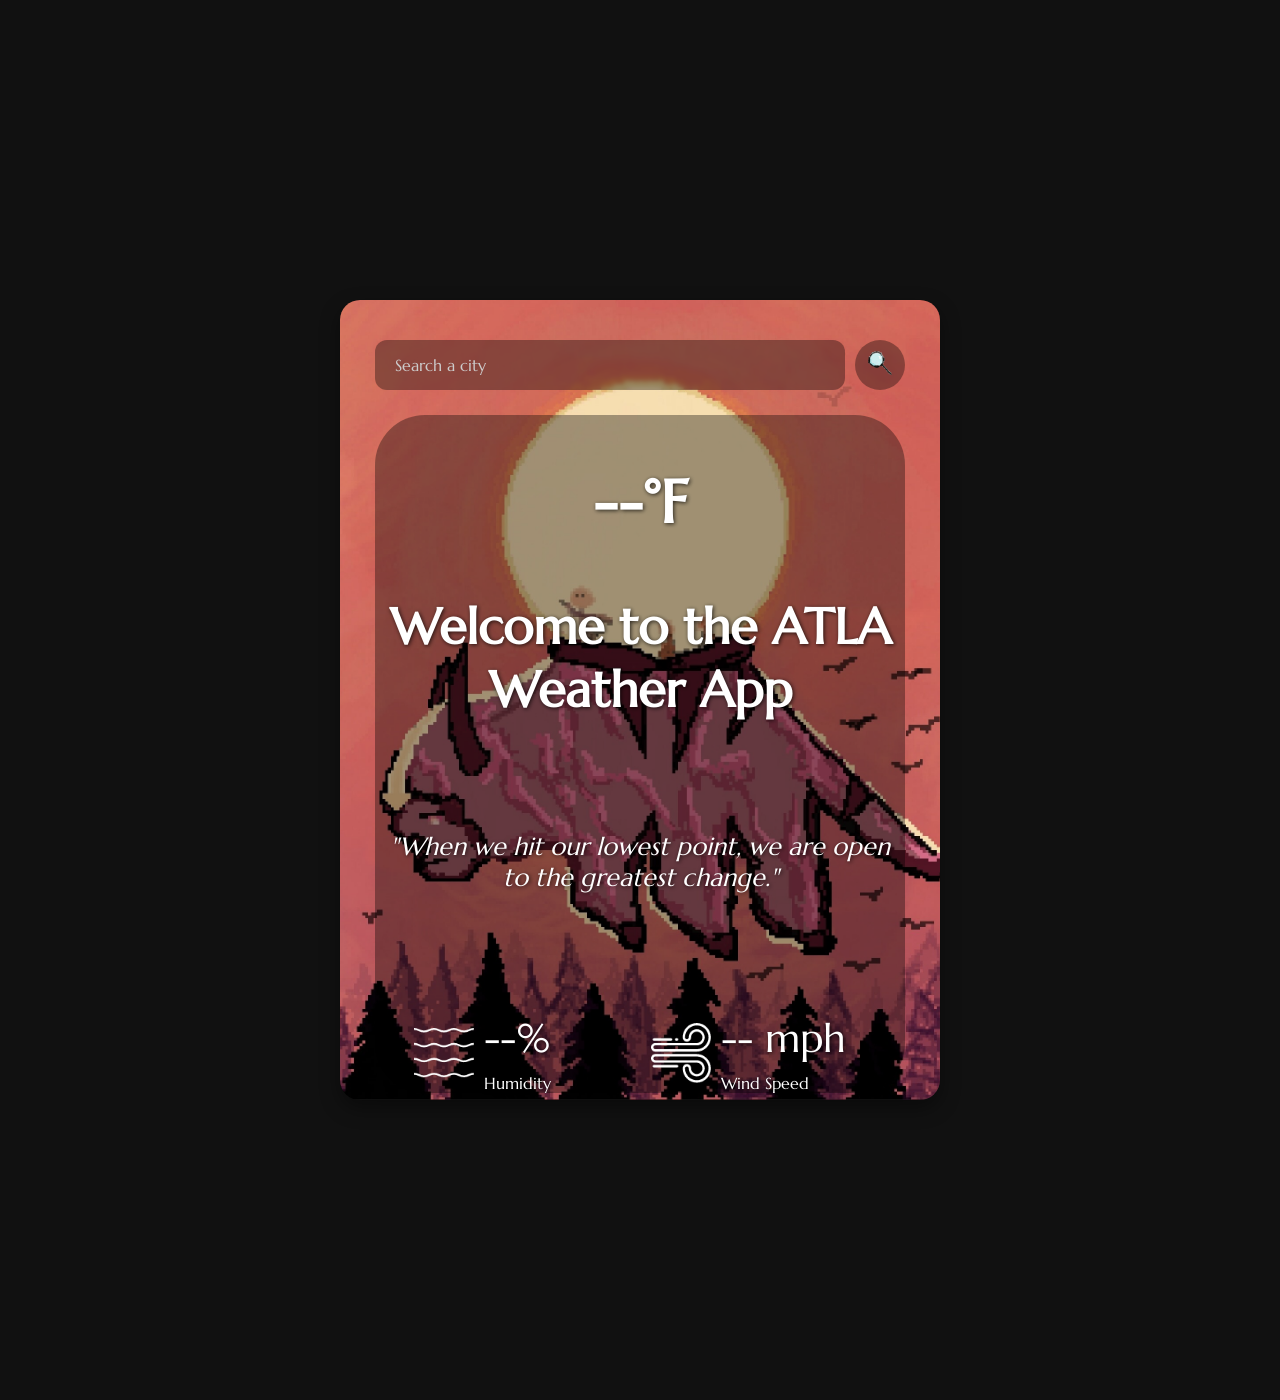
<file: index.html>
<!--Ria Rose Garg-->
<!--19th June 2025-->
<!--This is the HTML doc for the ATLA weather app-->

<!DOCTYPE html>
<html>
<head>
  <meta charset="UTF-8" />
  <meta name="viewport" content="width=device-width, initial-scale=1.0" />
  <title>Avatar Weather App</title>
  <link href="https://fonts.googleapis.com/css2?family=Marcellus&display=swap" rel="stylesheet" />
  <link rel="stylesheet" href="atlaStyle.css" />
</head>
<body>

  <div class="card">

    <!-- Welcome Screen ATLA background -->
    <div class="content">
      <img src="images/atla.jpg" class="bg-image" />
    </div>

    <!-- Search Bar -->
    <div class="search">
      <input type="text" placeholder="Search a city" spellcheck="false" />
      <button><img src="images/search.png" /></button>
    </div>

    <!-- Error Message -->
    <div class="error">
      <p>Invalid city name</p>
    </div>

    <!-- Weather Info -->
    <div class="weather">
      <h1 class="temp">--°F</h1>
      <h2 class="city">Welcome to the ATLA Weather App</h2>
      <p class="quote">"When we hit our lowest point, we are open to the greatest change."</p>
      
      <!-- Humidity and Wind images and information -->
      <div class="details">
        <div class="col">
            <img src="images/humidity.png" />
            <div>
                <p class="humidity">--%</p>
                <p>Humidity</p>
            </div>
        </div>
        <div class="col">
            <img src="images/wind.png" />
            <div>
                <p class="wind">-- mph</p>
                <p>Wind Speed</p>
            </div>
        </div>
    </div>
</div>
<script src="atlaScript.js"></script>
</body>
</html>
</file>
<file: atlaStyle.css>
/* Ria Rose Garg
   20 June 2025
   This is the CSS doc for the ATLA Weather App. It styles the entire application. 
*/

* {
  margin: 0;
  padding: 0;
  box-sizing: border-box;
  font-family: 'Marcellus', serif;
}

body {
  background: #111;
}

.card {
  position: relative;
  width: 100%;
  max-width: 600px;
  height: 800px; 
  margin: 300px auto;
  padding: 40px 35px;
  border-radius: 20px;

  background: rgba(0, 0, 0, 0.5);      /* translucent dark overlay */
  backdrop-filter: blur(6px);           /* frosted glass effect */
  box-shadow: 0 8px 20px rgba(0, 0, 0, 0.4);

  color: #fff;
  text-align: center;
  z-index: 1;
  overflow: hidden;

  text-shadow: 1px 1px 4px rgba(0, 0, 0, 0.75); 
}

.background {
  position: absolute;
  top: 0; left: 0;
  width: 100%;
  height: 100%;
  z-index: 0;
}

.bg-image {
  position: absolute;
  top: 0; left: 0;
  width: 100%;
  height: 100%;
  object-fit: cover;
}

.weather {
  display: flex;
  flex-direction: column;
  align-items: center;
  text-align: center;
  transition: opacity 0.5s ease;

  /*Transparent background for weather information*/
  background: rgba(0, 0, 0, 0.35);
  backdrop-filter: blur(0px);
  -webkit-backdrop-filter: blur(4px);
  border-radius: 50px;

  margin-top: 25px;
}
.weather.active {
  opacity: 1;
  pointer-events: auto;
}

.hidden-on-load {
  opacity: 0;
  pointer-events: none;
  transition: opacity 0.5s ease;
}

.hidden-on-load.active {
  opacity: 1;
  pointer-events: auto;
}

.search,
.weather,
.error {
  position: relative;
  z-index: 1;
}

.search {
  width: 100%;
  display: flex;
  align-items: center;
  justify-content: space-between;
  margin-bottom: 20px;
}

.search input {
  flex: 1;
  height: 50px;
  padding: 10px 20px;
  border-radius: 12px;
  border: none;
  background: rgba(0, 0, 0, 0.35);
  color: #fff;
  font-size: 16px;

  backdrop-filter: blur(2px);
}

.search input::placeholder {
  color: #ccc;
}

.search button {
  width: 50px;
  height: 50px;
  border: none;
  background: transparent;
  border-radius: 12px;
  margin-left: 10px;
  cursor: pointer;

  background: rgba(0, 0, 0, 0.35);
  backdrop-filter: blur(2px);
  -webkit-backdrop-filter: blur(4px);
  border-radius: 50px;
}

.search button img {
  width: 24px;
  height: 24px;
}

.weather-icon {
  width: 150px;
  margin-top: 20px; 
}

.temp {
  font-size: 60px;
  margin-top: 50px;
}

.city {
  font-size: 50px;
  margin-top: 55px; 
  margin-bottom: 10px;
}

.quote {
  font-style: italic;
  font-size: 25px;
  margin-top: 100px;
}

.details {
  display: flex;
  justify-content: space-around;
  margin-top: 120px;
}

.details .col:first-child {
  margin-right: 60px; /* increase to move more to the right */
}

.details .col:first-child img {
  margin-left: 20px;
}

.col {
  display: flex;
  align-items: center;
  text-align: left;
}

.col img {
  width: 60px;
  margin-right: 10px;
}

.humidity{
  font-size: 40px;
  margin-right: 40px;
}

.wind{
    font-size: 40px;
    margin-right: 40px;
    white-space: nowrap;
}

.temp, .city, .humidity, .wind {
  min-height: 60px;
}

.error {
  display: none;
  font-size: 14px;
  margin-bottom: 10px;
  text-align: left;
  color: #ff8080;
}
</file>
